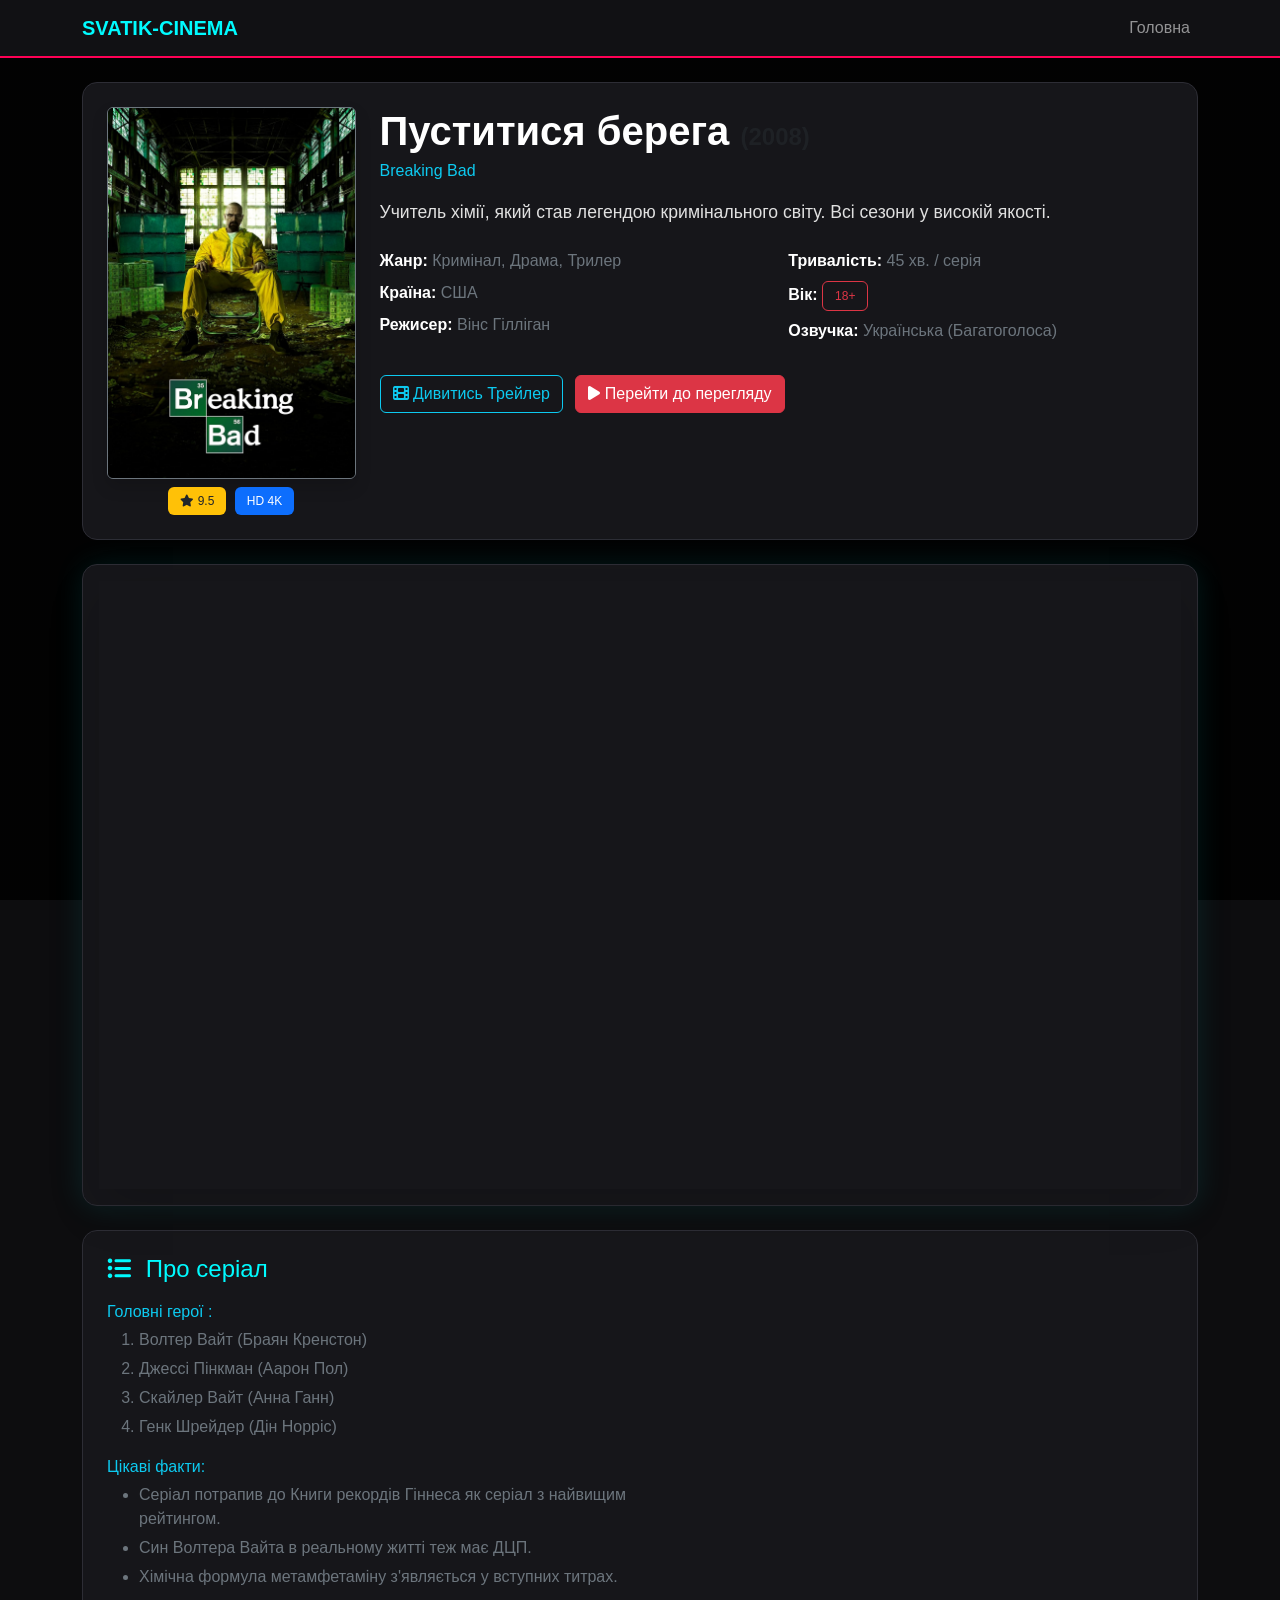
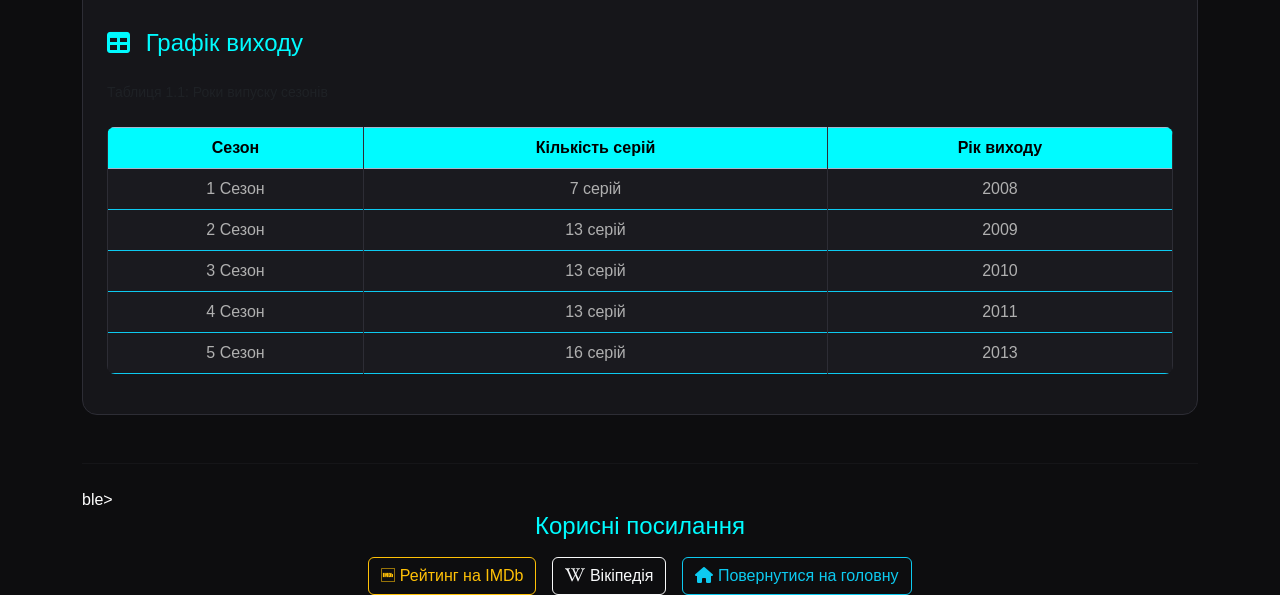
<file: watch.html>
<!DOCTYPE html>
<html lang="uk">
<head>
    <meta charset="UTF-8">
    <meta name="viewport" content="width=device-width, initial-scale=1.0">
    <title>Дивитись Пуститися берега - SLAVIK-CINEMA</title>
    
    <link href="https://cdn.jsdelivr.net/npm/bootstrap@5.3.0/dist/css/bootstrap.min.css" rel="stylesheet">
    <link rel="stylesheet" href="https://cdnjs.cloudflare.com/ajax/libs/font-awesome/6.4.0/css/all.min.css">
    <link rel="stylesheet" href="style.css">
    <meta name="viewport" content="width=device-width, initial-scale=1.0">
</head>
<body class="bg-dark-custom">

<nav class="navbar navbar-expand-lg navbar-dark navbar-custom">
    <div class="container">
        <a class="navbar-brand fw-bold" href="index.html" style="color: #00fbff;">SVATIK-CINEMA</a>
        <div class="navbar-nav">
            <a class="nav-link" href="index.html">Головна</a>
        </div>
    </div>
</nav>

<div class="container mt-4">
    <!-- РОЗШИРЕНА ПАНЕЛЬ: ПОСТЕР ТА ДЕТАЛЬНИЙ ОПИС -->
<div class="movie-header-block p-4 mb-4" style="background: #16161a; border-radius: 15px; border: 1px solid #2d2d35;">
    <div class="row">
        <div class="col-md-3 text-center">
            <img src="Images/Breaking Bad.jpg" class="img-fluid rounded shadow border border-secondary" alt="Постер">
            <div class="mt-2">
                <span class="badge bg-warning text-dark"><i class="fas fa-star"></i> 9.5</span>
                <span class="badge bg-primary ms-1">HD 4K</span>
            </div>
        </div>
        <div class="col-md-9">
            <h1 class="fw-bold mb-1">Пуститися берега <span class="text-muted fs-4">(2008)</span></h1>
            <p class="text-info mb-3">Breaking Bad</p>
            
            <!-- Опис, який ти просив не міняти -->
            <p class="lead" style="color: #e0e0e0; font-size: 1.1rem;">
                Учитель хімії, який став легендою кримінального світу. Всі сезони у високій якості.
            </p>

            <!-- Додаткова інформація (Жанри, Країна тощо) -->
            <div class="row mt-4">
                <div class="col-sm-6">
                    <ul class="list-unstyled">
                        <li class="mb-2"><strong>Жанр:</strong> <span class="text-secondary">Кримінал, Драма, Трилер</span></li>
                        <li class="mb-2"><strong>Країна:</strong> <span class="text-secondary">США</span></li>
                        <li class="mb-2"><strong>Режисер:</strong> <span class="text-secondary">Вінс Гілліган</span></li>
                    </ul>
                </div>
                <div class="col-sm-6">
                    <ul class="list-unstyled">
                        <li class="mb-2"><strong>Тривалість:</strong> <span class="text-secondary">45 хв. / серія</span></li>
                        <li class="mb-2"><strong>Вік:</strong> <span class="badge border border-danger text-danger">18+</span></li>
                        <li class="mb-2"><strong>Озвучка:</strong> <span class="text-secondary">Українська (Багатоголоса)</span></li>
                    </ul>
                </div>
            </div>

            <div class="mt-3">
                <button class="btn btn-outline-info me-2" onclick="showContent('trailer')">
                    <i class="fas fa-film"></i> Дивитись Трейлер
                </button>
                <button class="btn btn-danger" onclick="showContent('player')">
                    <i class="fas fa-play"></i> Перейти до перегляду
                </button>
            </div>
        </div>
    </div>
</div>

    <!-- ЗОНА ВІДЕО -->
    <div class="video-container-bg p-3 mb-4" id="video-area">
        <div class="ratio ratio-16x9 shadow-lg">
            <!-- ТУТ НОВЕ ПОСИЛАННЯ (EMBED ФОРМАТ) -->
            <iframe id="videoFrame" 
                    src="https://www.youtube.com/embed/SvrAA90yBvc" 
                    allowfullscreen>
            </iframe>
        </div>
    </div>

<script src="https://cdn.jsdelivr.net/npm/bootstrap@5.3.0/dist/js/bootstrap.bundle.min.js"></script>
<script>
    function showContent(type) {
        const frame = document.getElementById('videoFrame');
        if (type === 'trailer') {
            // Оновлене посилання для трейлера
            frame.src = "https://www.youtube.com/embed/SvrAA90yBvc";
        } else {
            // Також оновлене посилання для режиму перегляду
            frame.src = "https://hdvbua.pro/embed/67/b0c42c552"; 
        }
        document.getElementById('video-area').scrollIntoView({ behavior: 'smooth' });
    }

    function alertError() {
        var myModal = new bootstrap.Modal(document.getElementById('errorModal'));
        myModal.show();
    }
</script>
<!-- НОВИЙ РОЗДІЛ: ІНФОРМАЦІЯ ПРО СЕРІАЛ (Завдання 3 та 4) -->
    <div class="info-extra-block p-4 mb-5" style="background: #16161a; border-radius: 15px; border: 1px solid #2d2d35; color: white;">
        <div class="row">
            <!-- БЛОК СПИСКІВ (Завдання 4) -->
            <div class="col-md-6 mb-4">
                <h4 style="color: #00fbff;"><i class="fas fa-list-ul me-2"></i> Про серіал</h4>
                
                <p class="text-info mt-3 mb-1">Головні герої :</p>
                <ol class="text-secondary">
                    <li>Волтер Вайт (Браян Кренстон)</li>
                    <li>Джессі Пінкман (Аарон Пол)</li>
                    <li>Скайлер Вайт (Анна Ганн)</li>
                    <li>Генк Шрейдер (Дін Норріс)</li>
                </ol>

                <p class="text-info mt-3 mb-1">Цікаві факти:</p>
                <ul class="text-secondary">
                    <li>Серіал потрапив до Книги рекордів Гіннеса як серіал з найвищим рейтингом.</li>
                    <li>Син Волтера Вайта в реальному житті теж має ДЦП.</li>
                    <li>Хімічна формула метамфетаміну з'являється у вступних титрах.</li>
                </ul>
            </div>

            <!-- БЛОК ТАБЛИЦЬ (Завдання 3) -->
            <div class="table-responsive">
    <table class="table ...">
        <!-- твій контент таблиці --><div class="col-md-6">
                <h4 style="color: #00fbff;"><i class="fas fa-table me-2"></i> Графік виходу</h4>
                <div class="table-responsive mt-3">
                    <caption class="text-muted small">Таблиця 1.1: Роки випуску сезонів</caption>
                    <table class="table table-dark table-bordered border-info" style="text-align: center; vertical-align: middle;">
                        <thead class="table-primary">
                            <tr>
                                <th>Сезон</th>
                                <th>Кількість серій</th>
                                <th>Рік виходу</th>
                            </tr>
                        </thead>
                        <tbody>
                            <tr>
                                <td>1 Сезон</td>
                                <td>7 серій</td>
                                <td>2008</td>
                            </tr>
                            <tr>
                                <td>2 Сезон</td>
                                <td>13 серій</td>
                                <td>2009</td>
                            </tr>
                            <tr>
                                <td>3 Сезон</td>
                                <td>13 серій</td>
                                <td>2010</td>
                            </tr>
                            <tr>
                                <td>4 Сезон</td>
                                <td>13 серій</td>
                                <td>2011</td>
                            </tr>
                            <tr>
                                <td>5 Сезон</td>
                                <td>16 серій</td>
                                <td>2013</td>
                            </tr>
                        </tbody>
                    </table>
                </div>
            </div>
        </div>

        <hr class="my-4" style="border-color: #2d2d35;">ble>
</div>

        <!-- БЛОК ПОСИЛАНЬ (Завдання 2) -->
        <div class="links-section text-center">
            <h4 class="mb-3" style="color: #00fbff;">Корисні посилання</h4>
            <div class="d-flex flex-wrap justify-content-center gap-3">
                <!-- Посилання на зовнішній сайт з відкриттям у новій вкладці -->
                <a href="https://www.imdb.com/title/tt0903747/" target="_blank" class="btn btn-outline-warning" title="Відкрити сторінку на IMDb">
                    <i class="fab fa-imdb"></i> Рейтинг на IMDb
                </a>
                
                <!-- Посилання з підказкою (title) -->
                <a href="https://uk.wikipedia.org/wiki/Пуститися_берега" target="_blank" class="btn btn-outline-light" title="Читати Вікіпедію">
                    <i class="fab fa-wikipedia-w"></i> Вікіпедія
                </a>

                <!-- Посилання на головну (внутрішнє) -->
                <a href="webSite.html" class="btn btn-outline-info">
                    <i class="fas fa-home"></i> Повернутися на головну
                </a>
            </div>
        </div>
    </div>
</div>
</body>
</html>
</file>
<file: style.css>
/* Колірна схема */
.bg-dark-custom {
    background-color: #0d0d0f;
    color: #ffffff;
}

.navbar-custom {
    background: rgba(18, 18, 22, 0.95);
    border-bottom: 2px solid #ff0055;
    backdrop-filter: blur(10px);
}

/* Блоки контенту */
.movie-header-block, .video-container-bg, .selection-block {
    background: #16161a;
    border-radius: 15px;
    border: 1px solid #2d2d35;
}

/* Кнопки серій */
.btn-episode {
    background: #25252b;
    color: #fff;
    border: 1px solid #3d3d45;
    padding: 10px;
    transition: 0.3s;
}

.btn-episode:hover {
    background: #ff0055;
    color: #fff;
    transform: translateY(-2px);
}

/* Навігація сезонів */
.nav-pills .nav-link {
    color: #b0b0b0;
    margin-right: 10px;
    border: 1px solid transparent;
}

.nav-pills .nav-link.active {
    background-color: transparent !important;
    border: 1px solid #00fbff;
    color: #00fbff !important;
}

/* Плеєр */
.video-container-bg {
    box-shadow: 0 0 30px rgba(0, 251, 255, 0.1);
}
/* Адаптивність для блоку з описом */
@media (max-width: 768px) {
    .main-row {
        flex-direction: column;
        align-items: center !important;
        text-align: center;
    }
    .ms-4 {
        margin-left: 0 !important;
        margin-top: 20px;
    }
}

/* Стилі значків (badges) */
.badge {
    padding: 8px 12px;
    font-weight: 500;
}

/* Таблиці */
.table-dark {
    --bs-table-bg: transparent;
}
/* Кнопка Трейлер (Неон) */
.btn-neon-trailer {
    position: relative;
    padding: 12px;
    border: none;
    background: #111;
    color: #fff;
    font-weight: 800;
    text-transform: uppercase;
    overflow: hidden;
    cursor: pointer;
    z-index: 1;
}

.btn-neon-trailer::before {
    content: '';
    position: absolute;
    top: 0; left: 0; right: 0; bottom: 0;
    background: linear-gradient(45deg, #ff0055, #00fbff, #ff0055);
    background-size: 400%;
    z-index: -1;
    animation: neon-flow 3s linear infinite;
}

.btn-neon-trailer::after {
    content: '';
    position: absolute;
    top: 2px; left: 2px; right: 2px; bottom: 2px;
    background: #111;
    z-index: -1;
}

/* Кнопка Дивитись */
.btn-watch-now {
    display: block;
    text-align: center;
    background: #ff0055;
    color: white;
    text-decoration: none;
    padding: 10px;
    font-weight: bold;
    font-size: 0.9rem;
    transition: 0.3s;
    border: 1px solid #ff0055;
}

.btn-watch-now:hover {
    background: transparent;
    color: #ff0055;
    box-shadow: 0 0 15px #ff0055;
    text-decoration: none;
}

@keyframes neon-flow {
    0% { background-position: 0% 50%; }
    50% { background-position: 100% 50%; }
    100% { background-position: 0% 50%; }
}

.btn-content {
    background: linear-gradient(to right, #fff, #00fbff);
    -webkit-background-clip: text;
    -webkit-text-fill-color: transparent;
}
/* Стилізація таблиці */
.table {
    border-radius: 8px;
    overflow: hidden;
    background-color: #1a1a1f !important;
}

.table th {
    background-color: #00fbff !important;
    color: #000 !important;
    border-color: #2d2d35;
}

.table td {
    color: #b0b0b0;
    border-color: #2d2d35;
}

/* Списки */
ol li, ul li {
    margin-bottom: 5px;
}
/* Це додай у style.css для головної сторінки index.html */
.index-page-body {
    background: linear-gradient(rgba(0,0,0,0.8), rgba(0,0,0,0.8)), 
                url('Images/background.jpg'); /* Шлях до твоєї картинки */
    background-size: cover;
    background-attachment: fixed;
    background-position: center;
}
body {
            background-image: linear-gradient(rgba(0,0,0,0.85), rgba(0,0,0,0.85)), 
                              url('https://images.unsplash.com/photo-1485846234645-a62644f84728?q=80&w=1920');
            background-attachment: fixed;
            background-size: cover;
            color: #e0e0e0;
            font-family: sans-serif;
        }
        .main-row {
            background: #16161a; 
            border-radius: 15px; 
            border: 1px solid #2d2d35;
            transition: 0.3s;
            display: flex;
            padding: 24px;
            margin-bottom: 24px;
        }
        .btn-neon-trailer {
            background: transparent; border: 1px solid #ff0055; color: white;
            padding: 10px; margin-bottom: 5px; transition: 0.3s;
        }
        .btn-neon-trailer:hover { box-shadow: 0 0 15px #ff0055; background: #ff0055; }
        .btn-watch-now {
            background: #ff0055; border: none; color: white;
            padding: 10px; font-weight: bold; transition: 0.3s;
            text-align: center; text-decoration: none; display: block;
        }
        .btn-watch-now:hover { background: #ff3377; transform: scale(1.02); color: white; }
        .modal-content { background: #16161a; border: 2px solid #00fbff; border-radius: 20px; color: white; }
        .form-control { background: #1f1f23; border: 1px solid #333; color: white; }
        .form-control:focus { background: #25252b; color: white; border-color: #00fbff; box-shadow: none; }
        
        .atmosphere-video {
            max-width: 350px;
            border: 2px solid #00fbff;
            border-radius: 15px;
            overflow: hidden;
            margin-top: 15px;
            box-shadow: 0 0 15px rgba(0, 251, 255, 0.3);
        }
</file>
